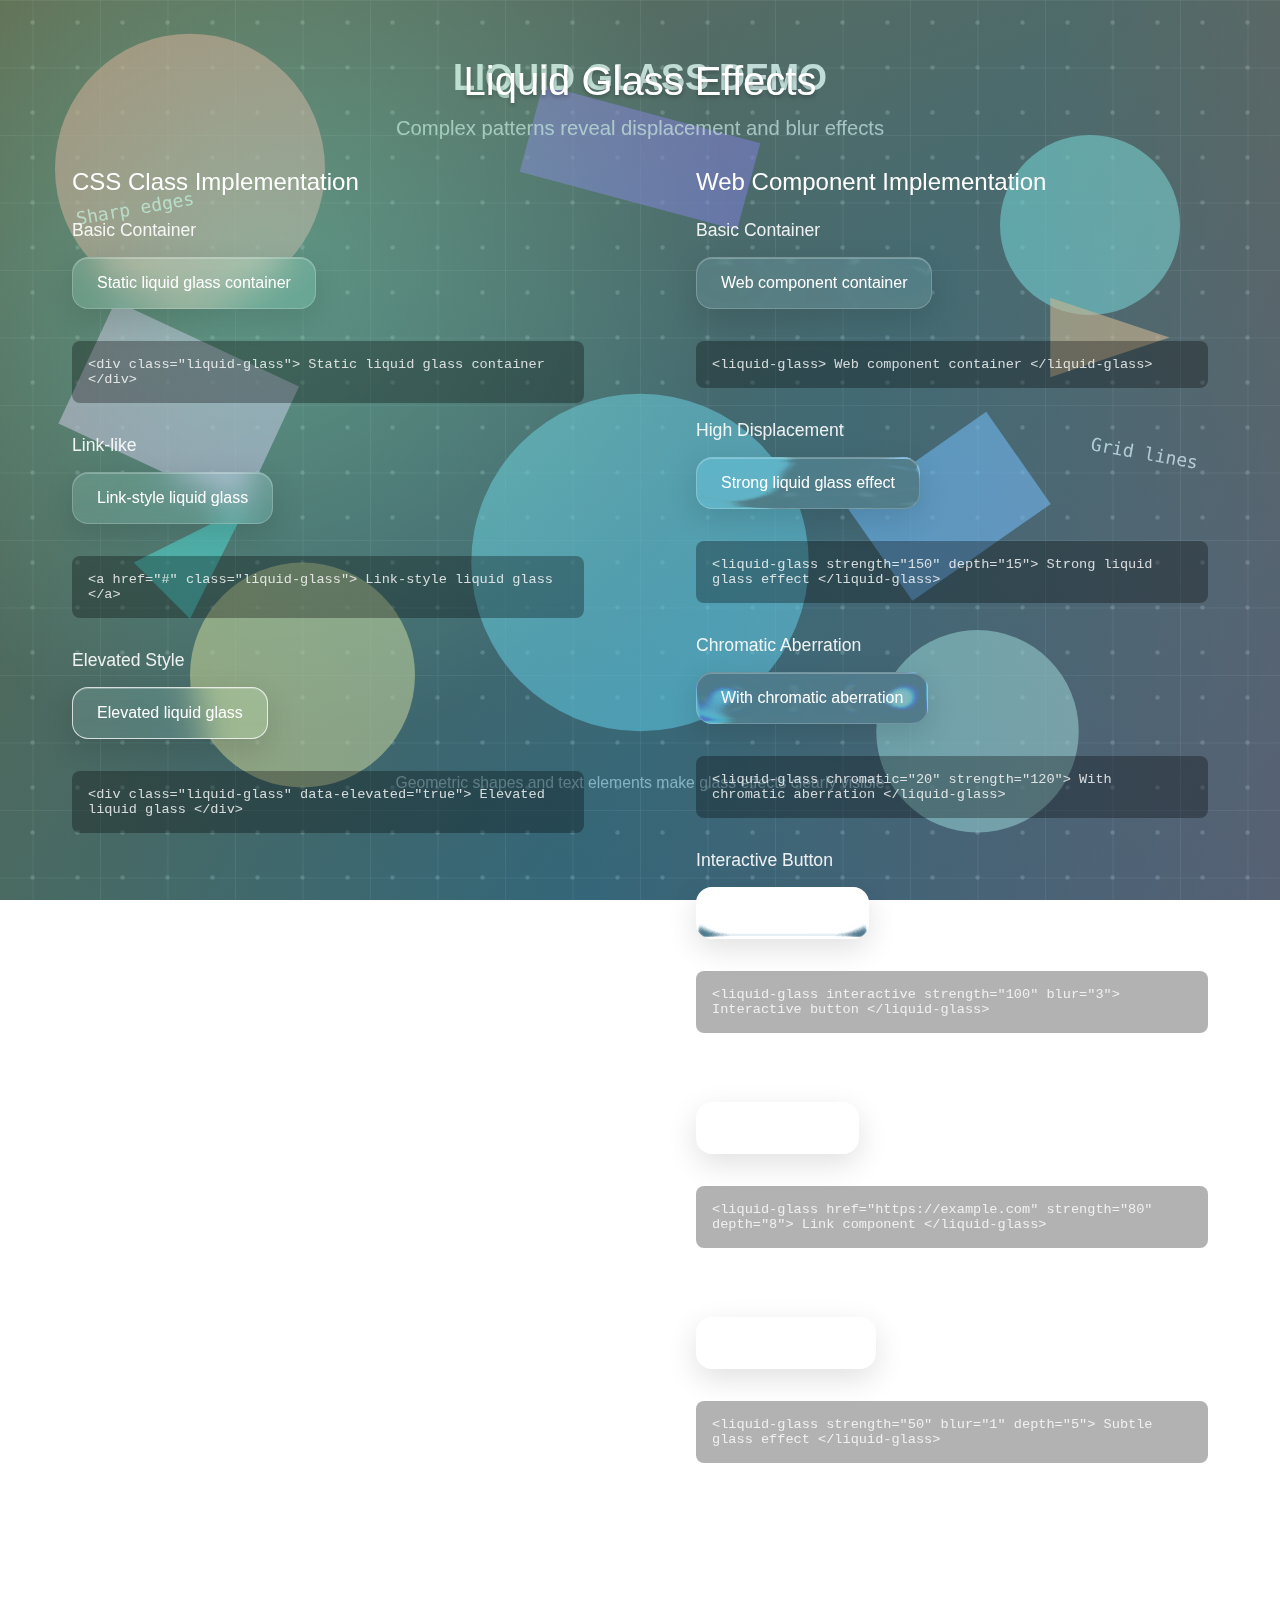
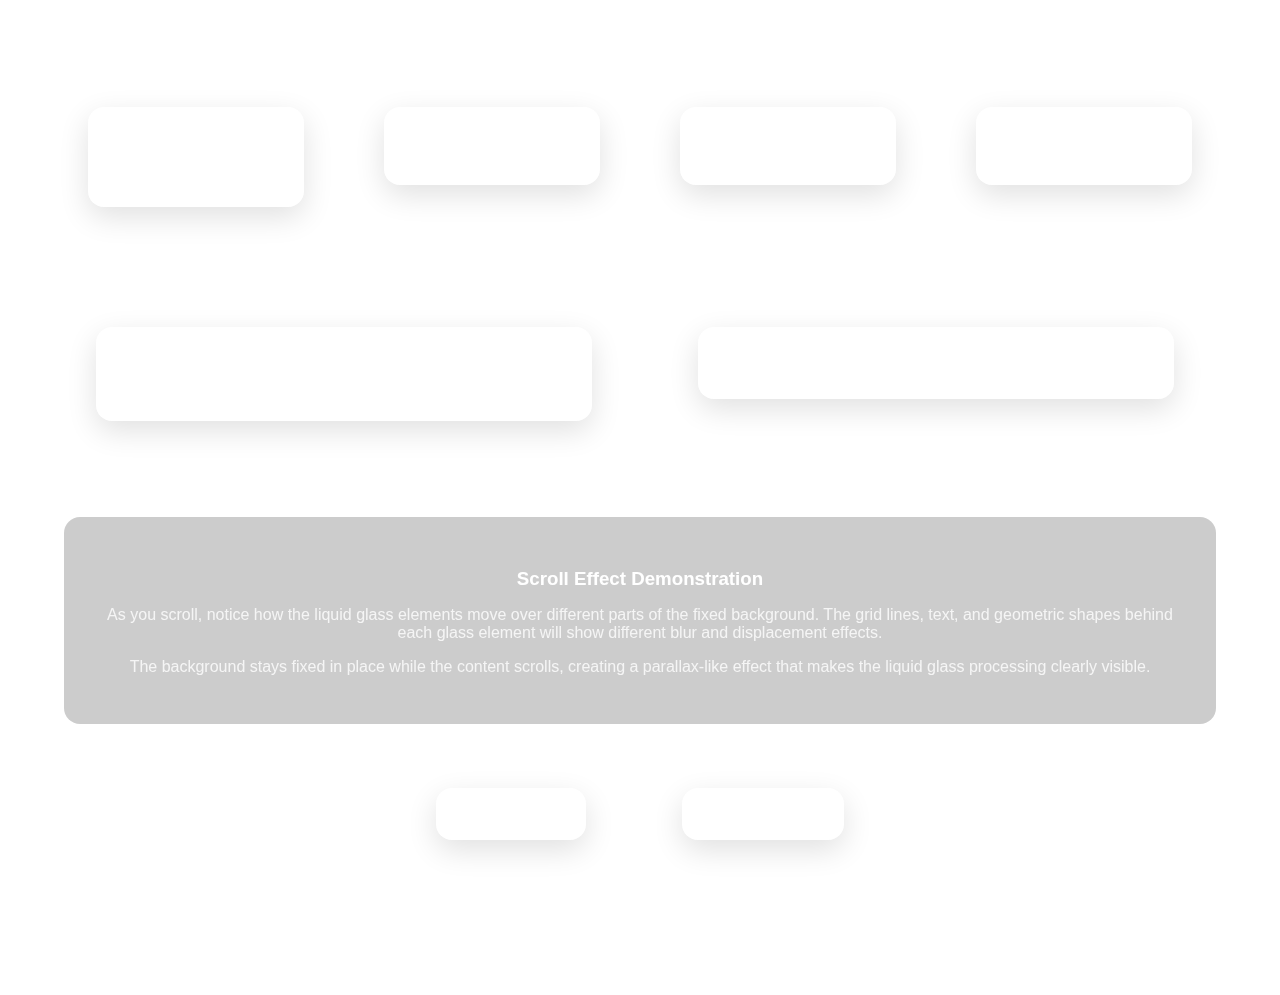
<file: index.html>
<!DOCTYPE html>
<html lang="en">
<head>
    <meta charset="UTF-8">
    <meta name="viewport" content="width=device-width, initial-scale=1.0">
    <title>Liquid Glass Examples</title>
    <link rel="stylesheet" href="./styles.css">
    <script type="module" src="./liquid-glass.js"></script>
</head>
<body>
    <!-- SVG Filter for liquid glass effect - Improved -->
    <svg aria-hidden="true" width="0" height="0" style="position:absolute; left: -9999px;">
        <defs>
            <filter id="liquid-refraction" x="-50%" y="-50%" width="200%" height="200%" 
                    filterUnits="objectBoundingBox" color-interpolation-filters="sRGB">
                <feTurbulence type="fractalNoise" baseFrequency="0.02" numOctaves="3" seed="42" result="noise"/>
                <feGaussianBlur in="noise" stdDeviation="2" result="smoothNoise"/>
                <feDisplacementMap in="SourceGraphic" in2="smoothNoise" 
                                   scale="8" xChannelSelector="R" yChannelSelector="G" result="displaced"/>
                <feGaussianBlur in="displaced" stdDeviation="1" result="final"/>
            </filter>
        </defs>
    </svg>

    <h1>Liquid Glass Effects</h1>
    
    <div class="container">
        <!-- CSS Class Implementation -->
        <div class="section">
            <h2>CSS Class Implementation</h2>
            
            <div class="example">
                <h3>Basic Container</h3>
                <div class="liquid-glass">
                    Static liquid glass container
                </div>
                <div class="code-block">
&lt;div class="liquid-glass"&gt;
    Static liquid glass container
&lt;/div&gt;
                </div>
            </div>

            <div class="example">
                <h3>Link-like</h3>
                <a href="#" class="liquid-glass" onclick="return false;">
                    Link-style liquid glass
                </a>
                <div class="code-block">
&lt;a href="#" class="liquid-glass"&gt;
    Link-style liquid glass
&lt;/a&gt;
                </div>
            </div>

            <div class="example">
                <h3>Elevated Style</h3>
                <div class="liquid-glass" data-elevated="true">
                    Elevated liquid glass
                </div>
                <div class="code-block">
&lt;div class="liquid-glass" data-elevated="true"&gt;
    Elevated liquid glass
&lt;/div&gt;
                </div>
            </div>
        </div>

        <!-- Web Component Implementation -->
        <div class="section">
            <h2>Web Component Implementation</h2>
            
            <div class="example">
                <h3>Basic Container</h3>
                <liquid-glass>
                    Web component container
                </liquid-glass>
                <div class="code-block">
&lt;liquid-glass&gt;
    Web component container
&lt;/liquid-glass&gt;
                </div>
            </div>

            <div class="example">
                <h3>High Displacement</h3>
                <liquid-glass strength="150" depth="15">
                    Strong liquid glass effect
                </liquid-glass>
                <div class="code-block">
&lt;liquid-glass strength="150" depth="15"&gt;
    Strong liquid glass effect
&lt;/liquid-glass&gt;
                </div>
            </div>

            <div class="example">
                <h3>Chromatic Aberration</h3>
                <liquid-glass chromatic="20" strength="120">
                    With chromatic aberration
                </liquid-glass>
                <div class="code-block">
&lt;liquid-glass chromatic="20" strength="120"&gt;
    With chromatic aberration
&lt;/liquid-glass&gt;
                </div>
            </div>

            <div class="example">
                <h3>Interactive Button</h3>
                <liquid-glass interactive id="interactive-btn" strength="100" blur="3">
                    Interactive button
                </liquid-glass>
                <div class="code-block">
&lt;liquid-glass interactive strength="100" blur="3"&gt;
    Interactive button
&lt;/liquid-glass&gt;
                </div>
            </div>

            <div class="example">
                <h3>Link Component</h3>
                <liquid-glass href="https://example.com" target="_blank" strength="80" depth="8">
                    Link component
                </liquid-glass>
                <div class="code-block">
&lt;liquid-glass href="https://example.com" strength="80" depth="8"&gt;
    Link component
&lt;/liquid-glass&gt;
                </div>
            </div>

            <div class="example">
                <h3>Subtle Effect</h3>
                <liquid-glass strength="50" blur="1" depth="5">
                    Subtle glass effect
                </liquid-glass>
                <div class="code-block">
&lt;liquid-glass strength="50" blur="1" depth="5"&gt;
    Subtle glass effect
&lt;/liquid-glass&gt;
                </div>
            </div>
        </div>
    </div>

    <!-- Additional scrolling content to demonstrate fixed background -->
    <div style="margin-top: 4rem; padding: 2rem; text-align: center;">
        <h2 style="color: white; margin-bottom: 2rem;">Scroll to see the liquid glass effects over different background elements</h2>
        
        <div style="display: grid; grid-template-columns: repeat(auto-fit, minmax(200px, 1fr)); gap: 2rem; margin-bottom: 3rem;">
            <liquid-glass strength="80" depth="8" style="padding: 1.5rem;">
                <h3 style="margin: 0; color: white;">Over Grid Lines</h3>
                <p style="margin: 0.5rem 0 0 0; color: rgba(255,255,255,0.8); font-size: 0.9rem;">Notice how the grid blurs</p>
            </liquid-glass>
            
            <liquid-glass strength="120" chromatic="15" style="padding: 1.5rem;">
                <h3 style="margin: 0; color: white;">Over Text</h3>
                <p style="margin: 0.5rem 0 0 0; color: rgba(255,255,255,0.8); font-size: 0.9rem;">Text becomes distorted</p>
            </liquid-glass>
            
            <liquid-glass strength="100" depth="12" blur="4" style="padding: 1.5rem;">
                <h3 style="margin: 0; color: white;">Over Shapes</h3>
                <p style="margin: 0.5rem 0 0 0; color: rgba(255,255,255,0.8); font-size: 0.9rem;">Geometric displacement</p>
            </liquid-glass>
            
            <liquid-glass strength="60" depth="6" style="padding: 1.5rem;">
                <h3 style="margin: 0; color: white;">Subtle Effect</h3>
                <p style="margin: 0.5rem 0 0 0; color: rgba(255,255,255,0.8); font-size: 0.9rem;">Light glass effect</p>
            </liquid-glass>
        </div>

        <div style="display: grid; grid-template-columns: repeat(auto-fit, minmax(300px, 1fr)); gap: 2rem; margin-bottom: 3rem;">
            <liquid-glass href="#" onclick="return false;" strength="90" depth="10" style="padding: 2rem; text-align: center;">
                <h3 style="margin: 0 0 1rem 0; color: white;">Link with Glass Effect</h3>
                <p style="margin: 0; color: rgba(255,255,255,0.8);">This is a clickable link with liquid glass styling</p>
            </liquid-glass>
            
            <liquid-glass interactive strength="110" chromatic="10" style="padding: 2rem; text-align: center;">
                <h3 style="margin: 0 0 1rem 0; color: white;">Interactive Button</h3>
                <p style="margin: 0; color: rgba(255,255,255,0.8);">Click or press Enter/Space to activate</p>
            </liquid-glass>
        </div>

        <div style="margin: 3rem 0; padding: 2rem; background: rgba(0,0,0,0.2); border-radius: 16px; backdrop-filter: blur(10px);">
            <h3 style="color: white; margin-bottom: 1rem;">Scroll Effect Demonstration</h3>
            <p style="color: rgba(255,255,255,0.8); margin-bottom: 1rem;">
                As you scroll, notice how the liquid glass elements move over different parts of the fixed background. 
                The grid lines, text, and geometric shapes behind each glass element will show different blur and displacement effects.
            </p>
            <p style="color: rgba(255,255,255,0.8);">
                The background stays fixed in place while the content scrolls, creating a parallax-like effect that 
                makes the liquid glass processing clearly visible.
            </p>
        </div>

        <div style="display: flex; justify-content: center; gap: 2rem; margin: 3rem 0;">
            <liquid-glass strength="140" depth="18" chromatic="25" style="padding: 1rem 2rem;">
                <strong style="color: white;">Strong Effect</strong>
            </liquid-glass>
            
            <liquid-glass strength="200" depth="25" chromatic="40" blur="6" style="padding: 1rem 2rem;">
                <strong style="color: white;">Extreme Effect</strong>
            </liquid-glass>
        </div>
    </div>

   
    <script>
        // Add click handler for interactive button
        document.getElementById('interactive-btn').addEventListener('click', () => {
            alert('Interactive button clicked!');
        });

        // Add click handler for the additional interactive button
        document.querySelectorAll('liquid-glass[interactive]').forEach(element => {
            element.addEventListener('click', () => {
                console.log('Interactive liquid glass clicked!');
            });
        });
    </script>
</body>
</html>
</file>
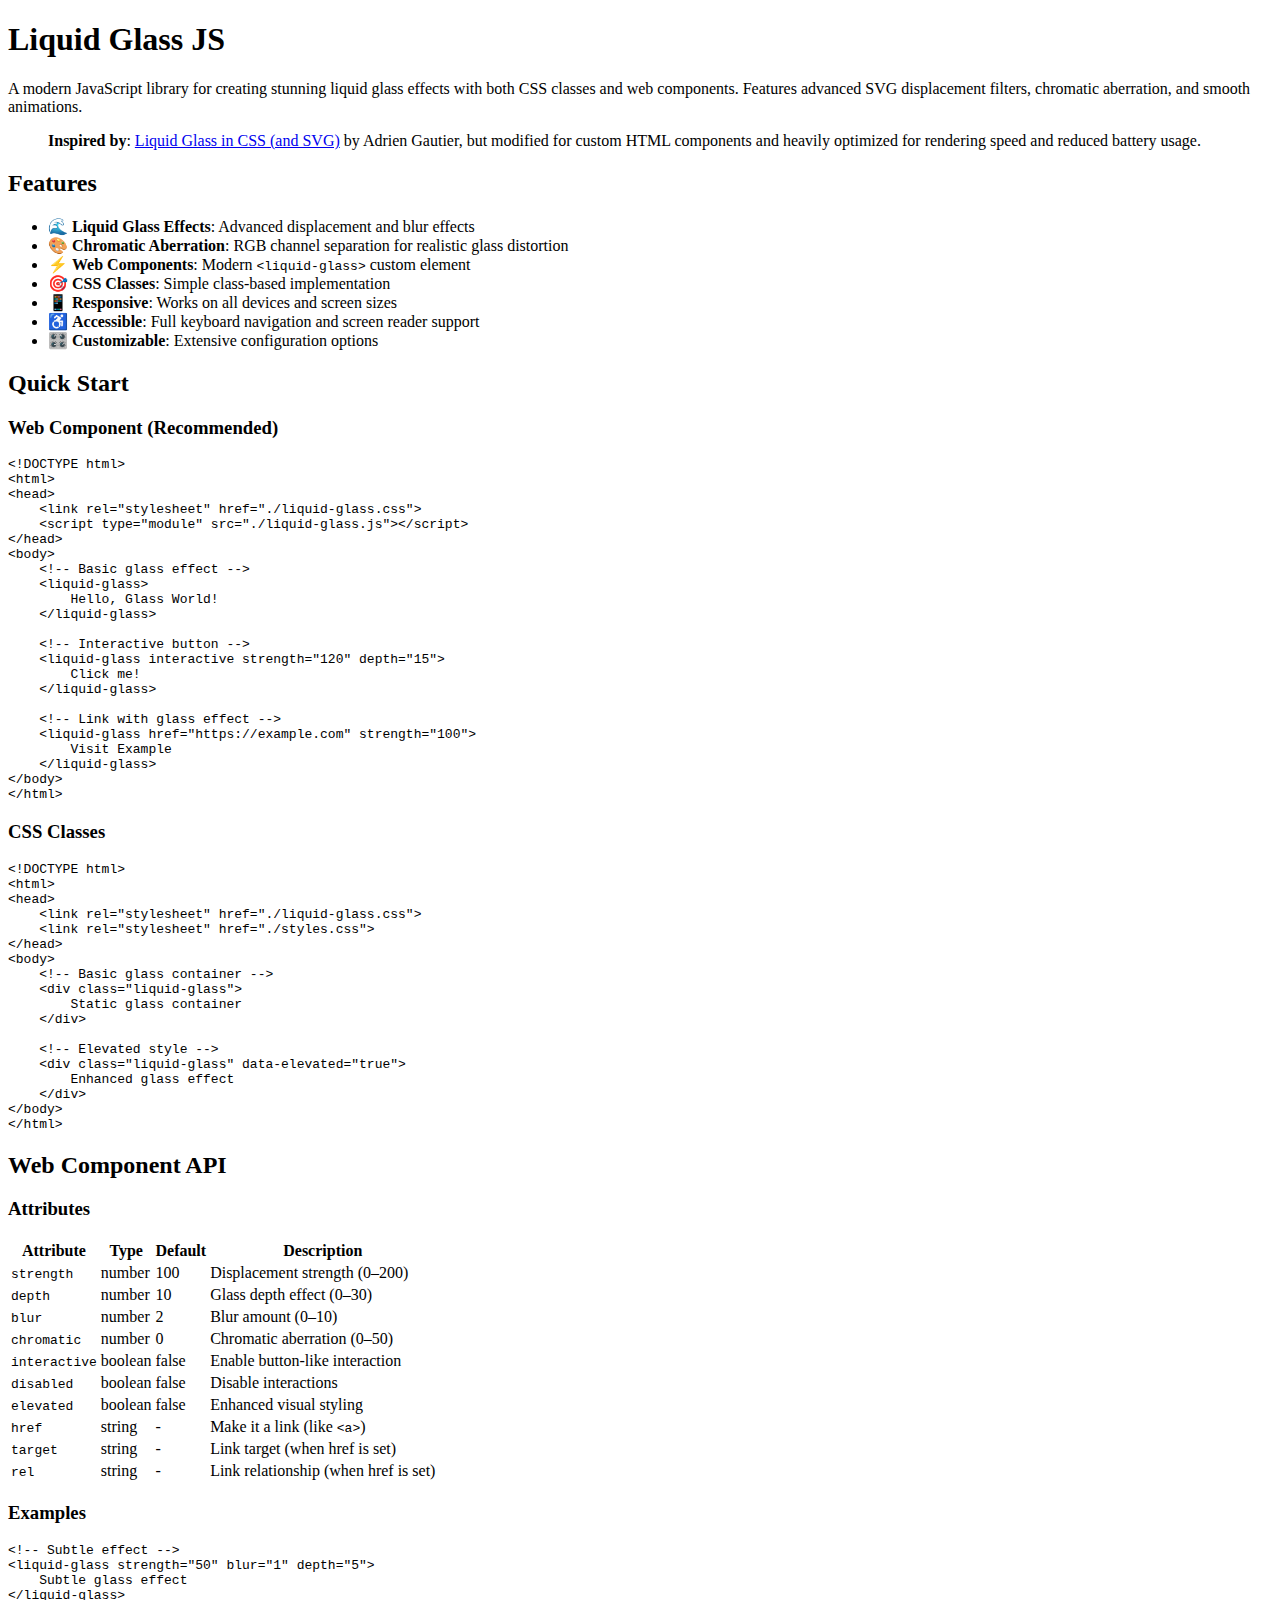
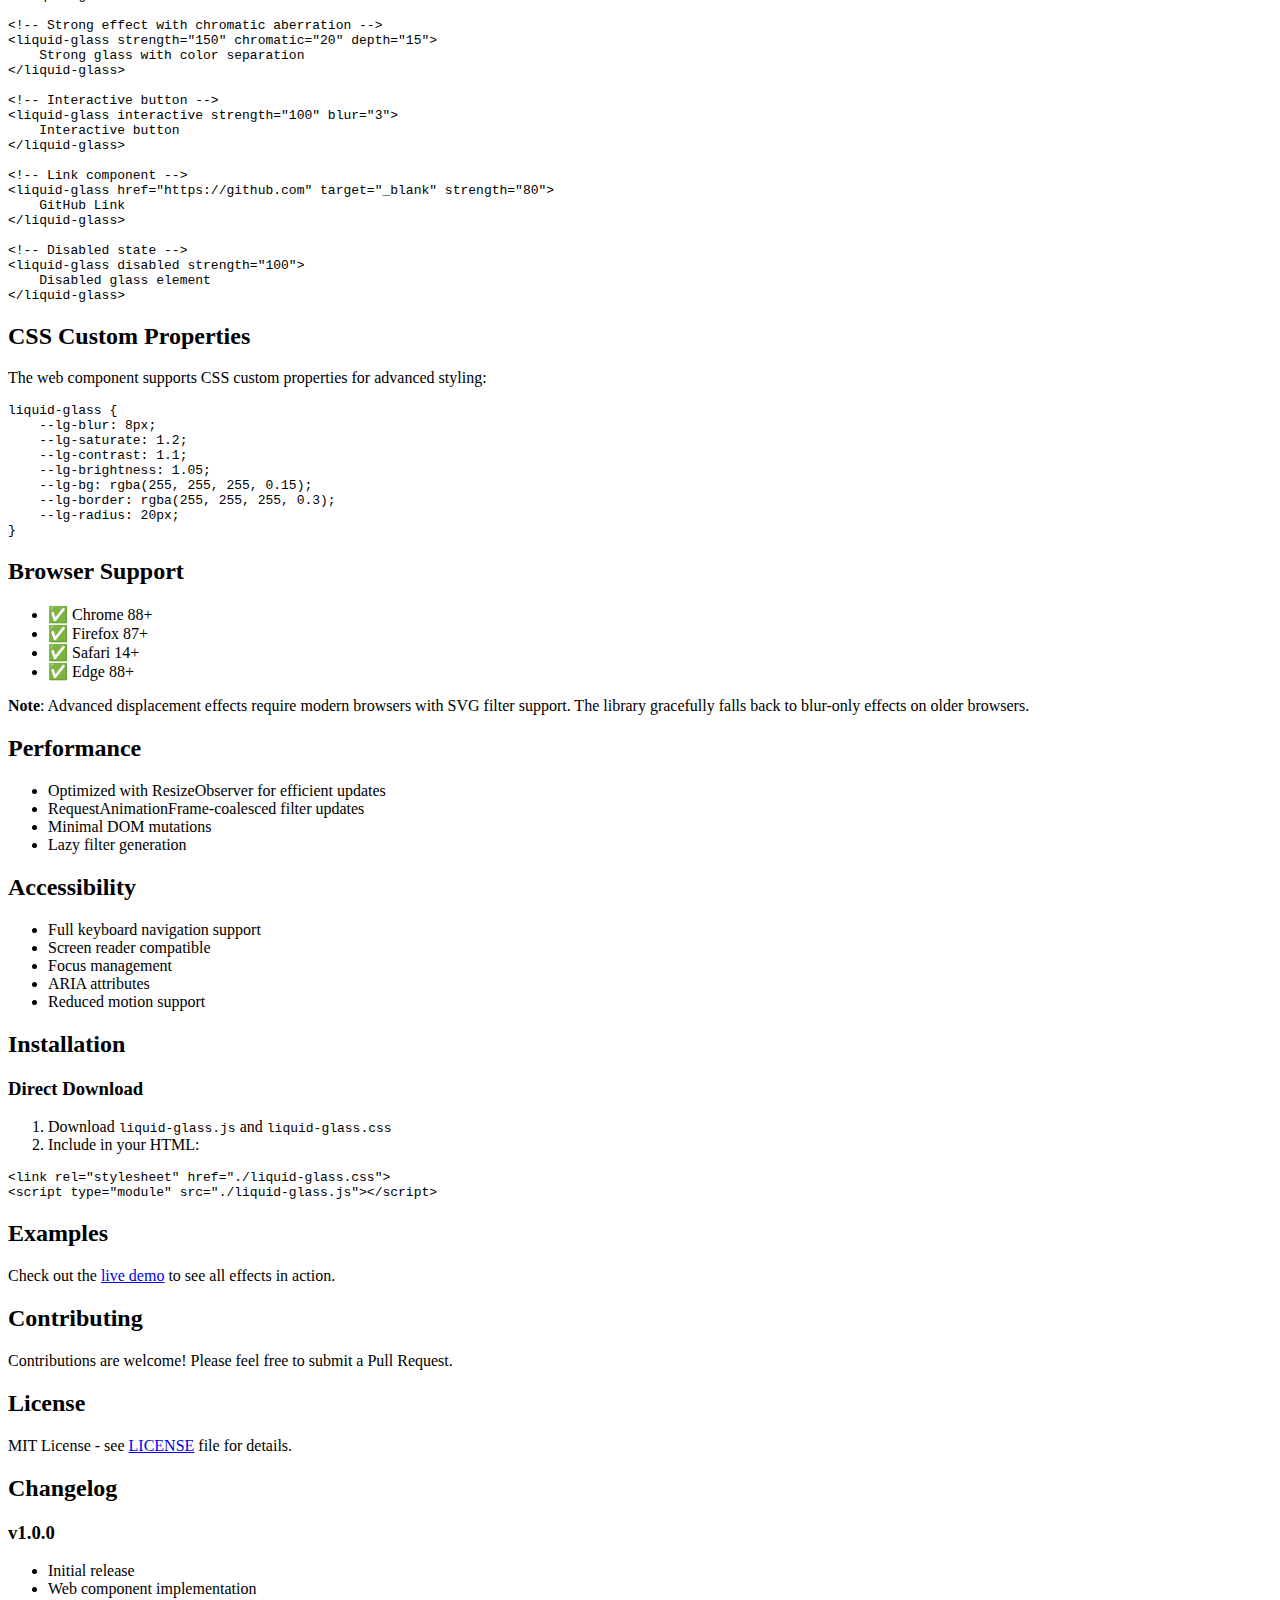
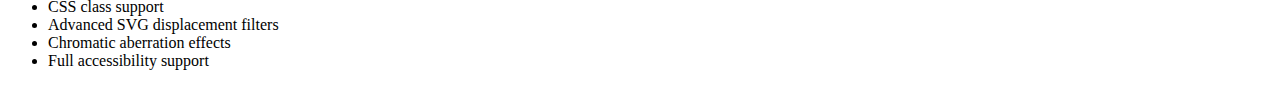
<file: README.html>
<!DOCTYPE html>
<html xmlns="http://www.w3.org/1999/xhtml" lang="en">
<head>
	<meta charset="utf-8"/>
</head>
<body>

<h1 id="liquidglassjs">Liquid Glass JS</h1>

<p>A modern JavaScript library for creating stunning liquid glass effects with both CSS classes and web components. Features advanced SVG displacement filters, chromatic aberration, and smooth animations.</p>

<blockquote>
<p><strong>Inspired by</strong>: <a href="https://medium.com/ekino-france/liquid-glass-in-css-and-svg-839985fcb88d">Liquid Glass in CSS (and SVG)</a> by Adrien Gautier, but modified for custom HTML components and heavily optimized for rendering speed and reduced battery usage.</p>
</blockquote>

<h2 id="features">Features</h2>

<ul>
<li>🌊 <strong>Liquid Glass Effects</strong>: Advanced displacement and blur effects</li>
<li>🎨 <strong>Chromatic Aberration</strong>: RGB channel separation for realistic glass distortion</li>
<li>⚡ <strong>Web Components</strong>: Modern <code>&lt;liquid-glass&gt;</code> custom element</li>
<li>🎯 <strong>CSS Classes</strong>: Simple class-based implementation</li>
<li>📱 <strong>Responsive</strong>: Works on all devices and screen sizes</li>
<li>♿ <strong>Accessible</strong>: Full keyboard navigation and screen reader support</li>
<li>🎛️ <strong>Customizable</strong>: Extensive configuration options</li>
</ul>

<h2 id="quickstart">Quick Start</h2>

<h3 id="webcomponentrecommended">Web Component (Recommended)</h3>

<pre><code class="html">&lt;!DOCTYPE html&gt;
&lt;html&gt;
&lt;head&gt;
    &lt;link rel=&quot;stylesheet&quot; href=&quot;./liquid-glass.css&quot;&gt;
    &lt;script type=&quot;module&quot; src=&quot;./liquid-glass.js&quot;&gt;&lt;/script&gt;
&lt;/head&gt;
&lt;body&gt;
    &lt;!-- Basic glass effect --&gt;
    &lt;liquid-glass&gt;
        Hello, Glass World!
    &lt;/liquid-glass&gt;

    &lt;!-- Interactive button --&gt;
    &lt;liquid-glass interactive strength=&quot;120&quot; depth=&quot;15&quot;&gt;
        Click me!
    &lt;/liquid-glass&gt;

    &lt;!-- Link with glass effect --&gt;
    &lt;liquid-glass href=&quot;https://example.com&quot; strength=&quot;100&quot;&gt;
        Visit Example
    &lt;/liquid-glass&gt;
&lt;/body&gt;
&lt;/html&gt;
</code></pre>

<h3 id="cssclasses">CSS Classes</h3>

<pre><code class="html">&lt;!DOCTYPE html&gt;
&lt;html&gt;
&lt;head&gt;
    &lt;link rel=&quot;stylesheet&quot; href=&quot;./liquid-glass.css&quot;&gt;
    &lt;link rel=&quot;stylesheet&quot; href=&quot;./styles.css&quot;&gt;
&lt;/head&gt;
&lt;body&gt;
    &lt;!-- Basic glass container --&gt;
    &lt;div class=&quot;liquid-glass&quot;&gt;
        Static glass container
    &lt;/div&gt;

    &lt;!-- Elevated style --&gt;
    &lt;div class=&quot;liquid-glass&quot; data-elevated=&quot;true&quot;&gt;
        Enhanced glass effect
    &lt;/div&gt;
&lt;/body&gt;
&lt;/html&gt;
</code></pre>

<h2 id="webcomponentapi">Web Component API</h2>

<h3 id="attributes">Attributes</h3>

<table>
<colgroup>
<col />
<col />
<col />
<col />
</colgroup>

<thead>
<tr>
	<th> Attribute </th>
	<th> Type </th>
	<th> Default </th>
	<th> Description </th>
</tr>
</thead>

<tbody>
<tr>
	<td> <code>strength</code> </td>
	<td> number </td>
	<td> 100 </td>
	<td> Displacement strength (0&#8211;200) </td>
</tr>
<tr>
	<td> <code>depth</code> </td>
	<td> number </td>
	<td> 10 </td>
	<td> Glass depth effect (0&#8211;30) </td>
</tr>
<tr>
	<td> <code>blur</code> </td>
	<td> number </td>
	<td> 2 </td>
	<td> Blur amount (0&#8211;10) </td>
</tr>
<tr>
	<td> <code>chromatic</code> </td>
	<td> number </td>
	<td> 0 </td>
	<td> Chromatic aberration (0&#8211;50) </td>
</tr>
<tr>
	<td> <code>interactive</code> </td>
	<td> boolean </td>
	<td> false </td>
	<td> Enable button-like interaction </td>
</tr>
<tr>
	<td> <code>disabled</code> </td>
	<td> boolean </td>
	<td> false </td>
	<td> Disable interactions </td>
</tr>
<tr>
	<td> <code>elevated</code> </td>
	<td> boolean </td>
	<td> false </td>
	<td> Enhanced visual styling </td>
</tr>
<tr>
	<td> <code>href</code> </td>
	<td> string </td>
	<td> - </td>
	<td> Make it a link (like <code>&lt;a&gt;</code>) </td>
</tr>
<tr>
	<td> <code>target</code> </td>
	<td> string </td>
	<td> - </td>
	<td> Link target (when href is set) </td>
</tr>
<tr>
	<td> <code>rel</code> </td>
	<td> string </td>
	<td> - </td>
	<td> Link relationship (when href is set) </td>
</tr>
</tbody>
</table>

<h3 id="examples">Examples</h3>

<pre><code class="html">&lt;!-- Subtle effect --&gt;
&lt;liquid-glass strength=&quot;50&quot; blur=&quot;1&quot; depth=&quot;5&quot;&gt;
    Subtle glass effect
&lt;/liquid-glass&gt;

&lt;!-- Strong effect with chromatic aberration --&gt;
&lt;liquid-glass strength=&quot;150&quot; chromatic=&quot;20&quot; depth=&quot;15&quot;&gt;
    Strong glass with color separation
&lt;/liquid-glass&gt;

&lt;!-- Interactive button --&gt;
&lt;liquid-glass interactive strength=&quot;100&quot; blur=&quot;3&quot;&gt;
    Interactive button
&lt;/liquid-glass&gt;

&lt;!-- Link component --&gt;
&lt;liquid-glass href=&quot;https://github.com&quot; target=&quot;_blank&quot; strength=&quot;80&quot;&gt;
    GitHub Link
&lt;/liquid-glass&gt;

&lt;!-- Disabled state --&gt;
&lt;liquid-glass disabled strength=&quot;100&quot;&gt;
    Disabled glass element
&lt;/liquid-glass&gt;
</code></pre>

<h2 id="csscustomproperties">CSS Custom Properties</h2>

<p>The web component supports CSS custom properties for advanced styling:</p>

<pre><code class="css">liquid-glass {
    --lg-blur: 8px;
    --lg-saturate: 1.2;
    --lg-contrast: 1.1;
    --lg-brightness: 1.05;
    --lg-bg: rgba(255, 255, 255, 0.15);
    --lg-border: rgba(255, 255, 255, 0.3);
    --lg-radius: 20px;
}
</code></pre>

<h2 id="browsersupport">Browser Support</h2>

<ul>
<li>✅ Chrome 88+</li>
<li>✅ Firefox 87+</li>
<li>✅ Safari 14+</li>
<li>✅ Edge 88+</li>
</ul>

<p><strong>Note</strong>: Advanced displacement effects require modern browsers with SVG filter support. The library gracefully falls back to blur-only effects on older browsers.</p>

<h2 id="performance">Performance</h2>

<ul>
<li>Optimized with ResizeObserver for efficient updates</li>
<li>RequestAnimationFrame-coalesced filter updates</li>
<li>Minimal DOM mutations</li>
<li>Lazy filter generation</li>
</ul>

<h2 id="accessibility">Accessibility</h2>

<ul>
<li>Full keyboard navigation support</li>
<li>Screen reader compatible</li>
<li>Focus management</li>
<li>ARIA attributes</li>
<li>Reduced motion support</li>
</ul>

<h2 id="installation">Installation</h2>

<h3 id="directdownload">Direct Download</h3>

<ol>
<li>Download <code>liquid-glass.js</code> and <code>liquid-glass.css</code></li>
<li>Include in your HTML:</li>
</ol>

<pre><code class="html">&lt;link rel=&quot;stylesheet&quot; href=&quot;./liquid-glass.css&quot;&gt;
&lt;script type=&quot;module&quot; src=&quot;./liquid-glass.js&quot;&gt;&lt;/script&gt;
</code></pre>

<h2 id="examples">Examples</h2>

<p>Check out the <a href="https://bemoredifferent.github.io/liquid-glass-js/">live demo</a> to see all effects in action.</p>

<h2 id="contributing">Contributing</h2>

<p>Contributions are welcome! Please feel free to submit a Pull Request.</p>

<h2 id="license">License</h2>

<p>MIT License - see <a href="LICENSE">LICENSE</a> file for details.</p>

<h2 id="changelog">Changelog</h2>

<h3 id="v1.0.0">v1.0.0</h3>

<ul>
<li>Initial release</li>
<li>Web component implementation</li>
<li>CSS class support</li>
<li>Advanced SVG displacement filters</li>
<li>Chromatic aberration effects</li>
<li>Full accessibility support</li>
</ul>

</body>
</html>
</file>
<file: styles.css>
/* Main page styles */
body {
  margin: 0;
  padding: 2rem;
  min-height: 200vh; /* Make page taller to enable scrolling */
  font-family: -apple-system, BlinkMacSystemFont, 'Segoe UI', Roboto, sans-serif;
  background: 
    radial-gradient(circle at 20% 30%, rgba(127, 255, 221, 0.3), transparent 40%),
    linear-gradient(120deg, rgba(255, 218, 122, 0.3), rgba(125, 211, 252, 0.3) 60%, rgba(196, 181, 253, 0.3)),
    linear-gradient(45deg, 
      rgba(255, 107, 107, 0.3), rgba(78, 205, 196, 0.3), rgba(69, 183, 209, 0.3), 
      rgba(150, 206, 180, 0.3), rgba(254, 202, 87, 0.3), rgba(255, 159, 243, 0.3), 
      rgba(84, 160, 255, 0.3), rgba(95, 39, 205, 0.3), rgba(0, 210, 211, 0.3), rgba(255, 159, 67, 0.3)),
    url('data:image/svg+xml;utf8,<svg xmlns="http://www.w3.org/2000/svg" viewBox="0 0 1200 800"><defs><pattern id="grid" width="60" height="60" patternUnits="userSpaceOnUse"><path d="M 60 0 L 0 0 0 60" fill="none" stroke="%23ffffff" stroke-width="1" opacity="0.15"/></pattern><pattern id="dots" width="40" height="40" patternUnits="userSpaceOnUse"><circle cx="20" cy="20" r="2" fill="%23ffffff" opacity="0.2"/></pattern></defs><rect width="100%25" height="100%25" fill="%23000"/><rect width="100%25" height="100%25" fill="url(%23grid)"/><rect width="100%25" height="100%25" fill="url(%23dots)"/><circle cx="200" cy="150" r="120" fill="%23ff6b6b" opacity="0.6"/><circle cx="1000" cy="200" r="80" fill="%234ecdc4" opacity="0.6"/><circle cx="600" cy="500" r="150" fill="%2345b7d1" opacity="0.6"/><circle cx="300" cy="600" r="100" fill="%23feca57" opacity="0.6"/><circle cx="900" cy="650" r="90" fill="%2396ceb4" opacity="0.6"/><rect x="100" y="300" width="180" height="120" fill="%23ff9ff3" opacity="0.6" transform="rotate(25 190 360)"/><rect x="800" y="400" width="150" height="100" fill="%2354a0ff" opacity="0.6" transform="rotate(-35 875 450)"/><rect x="500" y="100" width="200" height="80" fill="%235f27cd" opacity="0.6" transform="rotate(15 600 140)"/><polygon points="150,500 250,450 200,550" fill="%2300d2d3" opacity="0.6"/><polygon points="950,300 1050,250 1000,350" fill="%23ff9f43" opacity="0.6" transform="rotate(45 1000 300)"/><text x="600" y="80" text-anchor="middle" fill="%23ffffff" font-size="32" font-family="Arial" opacity="0.9" font-weight="bold">LIQUID GLASS DEMO</text><text x="600" y="120" text-anchor="middle" fill="%23ffffff" font-size="18" font-family="Arial" opacity="0.7">Complex patterns reveal displacement and blur effects</text><text x="100" y="200" fill="%23ffffff" font-size="16" font-family="monospace" opacity="0.8" transform="rotate(-10 100 200)">Sharp edges</text><text x="1000" y="400" fill="%23ffffff" font-size="16" font-family="monospace" opacity="0.8" transform="rotate(10 1000 400)">Grid lines</text><text x="600" y="700" text-anchor="middle" fill="%23ffffff" font-size="14" font-family="Arial" opacity="0.6">Geometric shapes and text elements make glass effects clearly visible</text></svg>');
  background-attachment: fixed; /* Fix background in place */
  background-size: 100% 100%, 100% 100%, 400% 400%, cover;
  background-position: 0% 0%, 0% 0%, 0% 50%, center;
  animation: gradientShift 15s ease infinite;
}

@keyframes gradientShift {
  0% { background-position: 0% 0%, 0% 0%, 0% 50%; }
  50% { background-position: 0% 0%, 0% 0%, 100% 50%; }
  100% { background-position: 0% 0%, 0% 0%, 0% 50%; }
}

.container {
  max-width: 1200px;
  margin: 0 auto;
  display: grid;
  grid-template-columns: 1fr 1fr;
  gap: 3rem;
  align-items: start;
}

.section {
  padding: 2rem;
}

h1 {
  text-align: center;
  color: white;
  text-shadow: 0 2px 4px rgba(0, 0, 0, 0.3);
  margin-bottom: 2rem;
  font-size: 2.5rem;
  font-weight: 300;
}

h2 {
  color: white;
  margin-top: 0;
  margin-bottom: 1.5rem;
  font-weight: 500;
}

.example {
  margin-bottom: 2rem;
}

.example h3 {
  color: rgba(255, 255, 255, 0.9);
  margin-bottom: 1rem;
  font-size: 1.1rem;
  font-weight: 500;
}

/* CSS Class Implementation */
.liquid-glass {
  background: rgba(255, 255, 255, 0.1);
  border: 1px solid rgba(255, 255, 255, 0.2);
  border-radius: 16px;
  color: white;
  padding: 1rem 1.5rem;
  margin-bottom: 1rem;
  display: inline-block;
  text-decoration: none;
  transition: all 0.2s ease;

  backdrop-filter:
    url("#liquid-refraction")
    blur(16px)
    saturate(1.15)
    contrast(1.05)
    brightness(1.05);

  -webkit-backdrop-filter:
    blur(16px)
    saturate(1.15)
    contrast(1.05)
    brightness(1.05);

  box-shadow:
    0 10px 30px rgba(0,0,0,.12),
    inset 0 1px 0 rgba(255,255,255,.25);
}

.liquid-glass:hover {
  filter: brightness(1.03);
  transform: translateY(-2px);
}

.liquid-glass:active {
  filter: brightness(.98) contrast(1.03);
  transform: translateY(0);
}

.liquid-glass[data-elevated="true"] {
  border-color: color-mix(in oklab, white 75%, transparent);
}

/* Web Component Styling */
liquid-glass {
  color: white;
  margin-bottom: 1rem;
  display: inline-block;
}

liquid-glass::part(surface) {
  padding: 1rem 1.5rem;
  transition: all 0.2s ease;
}

liquid-glass:hover::part(surface) {
  transform: translateY(-2px);
}

liquid-glass:active::part(surface) {
  transform: translateY(0);
}

.code-block {
  background: rgba(0, 0, 0, 0.3);
  border-radius: 8px;
  padding: 1rem;
  margin-top: 1rem;
  font-family: 'Monaco', 'Menlo', monospace;
  font-size: 0.85rem;
  color: rgba(255, 255, 255, 0.8);
  overflow-x: auto;
}

@media (max-width: 768px) {
  .container {
    grid-template-columns: 1fr;
    gap: 2rem;
  }
  
  body {
    padding: 1rem;
  }
}
</file>
